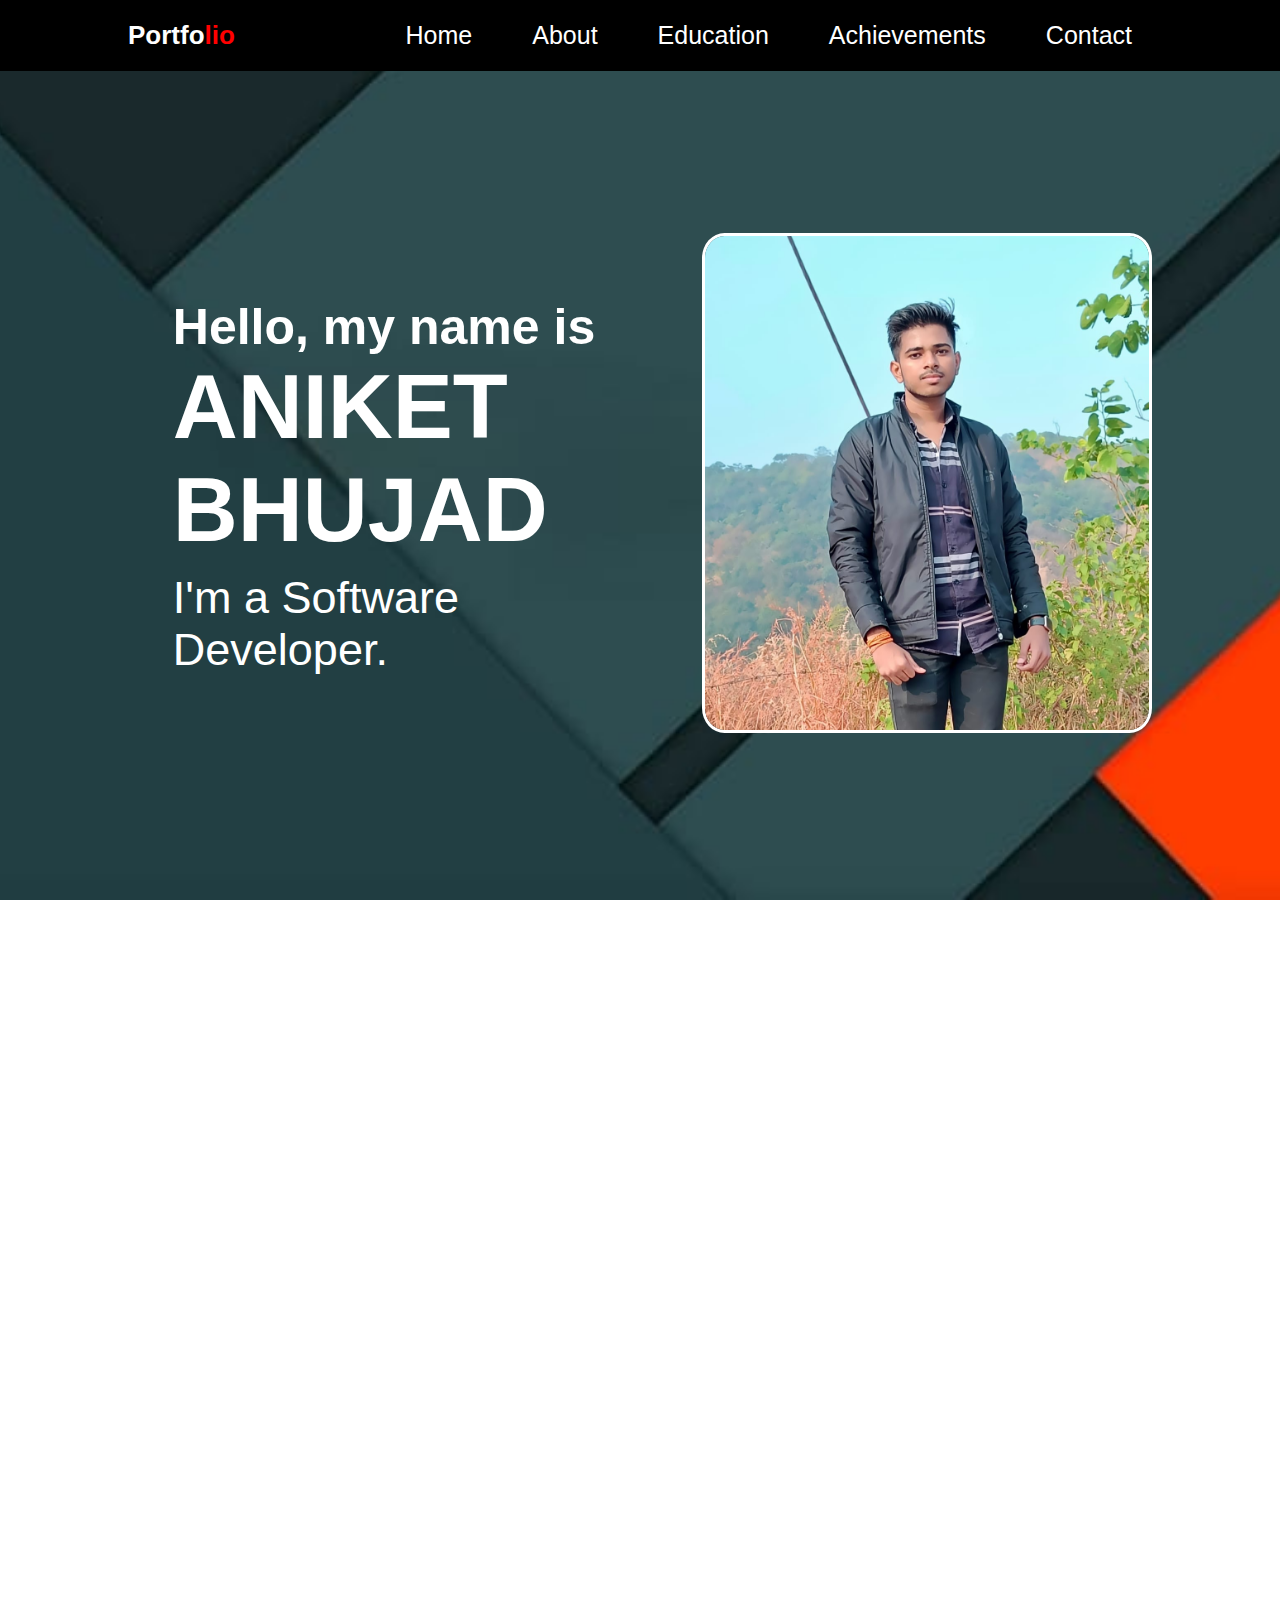
<file: index.html>
<!DOCTYPE html>
<html lang="en">
<head>
    <meta charset="UTF-8">
    <meta name="viewport" content="width=device-width, initial-scale=1.0">
    <title>Portfolio</title>
    <link rel="stylesheet" href="style.css">
</head>
<body>
    <header>
        <div class="logo">Portfo<span>lio</span></div>
        <nav>
            <ul>
                <li><a href="index.html">Home</a></li>
                <li><a href="about.html">About</a></li>
                <li><a href="Education.html">Education</a></li>
                <li><a href="achievements.html">Achievements</a></li>
                <li><a href="contact.html">Contact</a></li>
            </ul>
        </nav>
    </header>

    <section class="hero">
        <div class="hero-content">
            <h3>Hello, my name is</h3>
            <h1>ANIKET BHUJAD</h1>
            <p>I'm a Software Developer.</p>
        </div>
            <div class="prof">
                <img src="aniketbphoto.jpg" alt="Profile Photo">
            </div>
       
    </section>
</body>
</html>
</file>
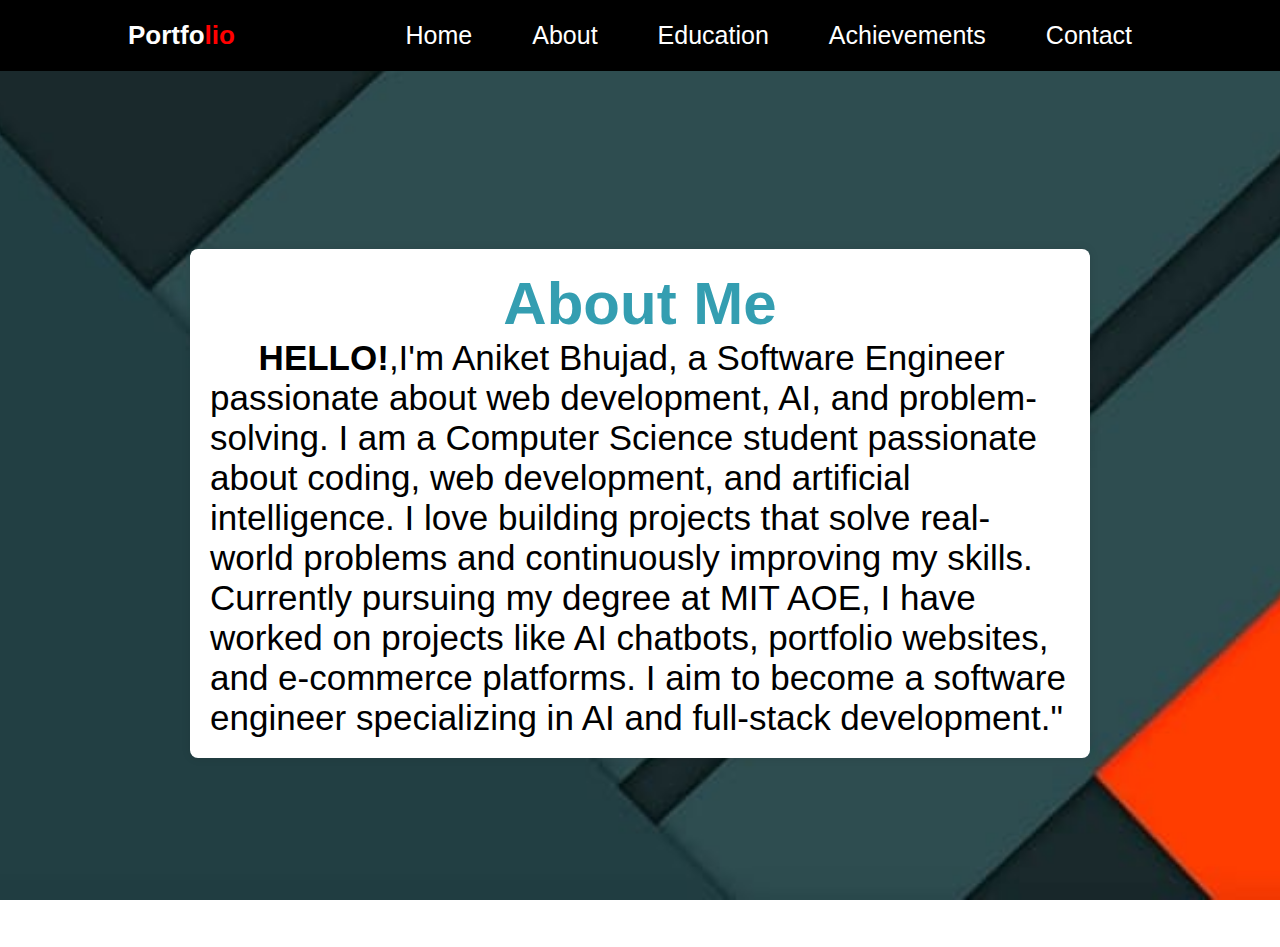
<file: about.html>
<!DOCTYPE html>
<html lang="en">
<head>
    <meta charset="UTF-8">
    <meta name="viewport" content="width=device-width, initial-scale=1.0">
    <title>About Me</title>
    <link rel="stylesheet" href="style.css">
</head>
<body>
    <header>
        <div class="logo">Portfo<span>lio</span></div>
        <nav>
            <ul>
                <li><a href="index.html">Home</a></li>
                <li><a href="about.html">About</a></li>
                <li><a href="Education.html">Education</a></li>
                <li><a href="achievements.html">Achievements</a></li>
                <li><a href="contact.html">Contact</a></li>
            </ul>
        </nav>
    </header>

    <section class="okk">
        <div class="my" style="color: black">
        <h2>About Me</h2>
        <p> <strong>&nbsp;&nbsp;&nbsp;&nbsp;&nbsp;HELLO!</strong>,I'm Aniket Bhujad, a Software Engineer passionate about web development, AI, and problem-solving.
        I am a Computer Science student passionate about coding, web development, and artificial intelligence. 
        I love building projects that solve real-world problems and continuously improving my skills.
        Currently pursuing my degree at MIT AOE, I have worked on projects like AI chatbots, portfolio websites, and e-commerce platforms. 
        I aim to become a software engineer specializing in AI and full-stack development."</p>
        </div>
    </section>
</body>
</html>
</file>
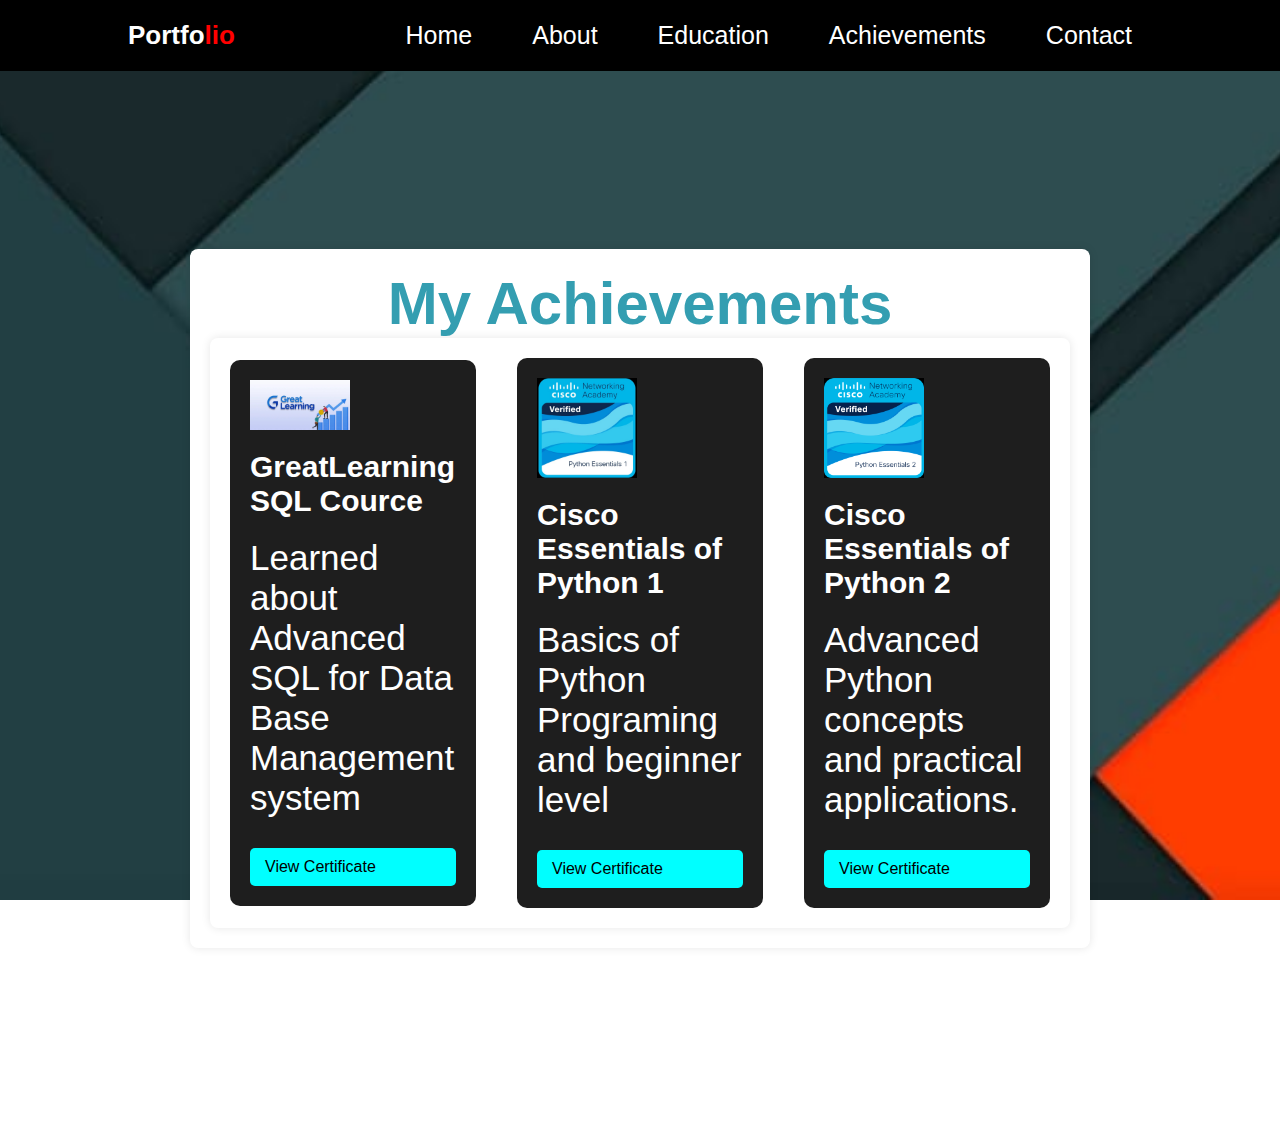
<file: achievements.html>
<!DOCTYPE html>
<html lang="en">
<head>
    <meta charset="UTF-8">
    <meta name="viewport" content="width=device-width, initial-scale=1.0">
    <title>Projects</title>
    <link rel="stylesheet" href="style.css">
</head>
<body>
    <header>
        <div class="logo">Portfo<span>lio</span></div>
        <nav>
            <ul>
                <li><a href="index.html">Home</a></li>
                <li><a href="about.html">About</a></li>
                <li><a href="Education.html">Education</a></li>
                <li><a href="achievements.html">Achievements</a></li>
                <li><a href="contact.html">Contact</a></li>
            </ul>
        </nav>
    </header>

    <section class="okkk">
        <div class="my">
        <h2>My Achievements</h2>
        <section class="poi">
            <div class="card"> 
            <img src="Greatlearn.jpg" alt="Oracle SQL">
            <h3>GreatLearning SQL Cource</h3>
            <p>Learned about Advanced SQL for Data Base Management system</p>
            <a href="greatcertificate.jpg" class="button">View Certificate</a> 
            </div> 
            <div class="card">
            <img src="Pythoness1.jpg" alt="Python 1">
            <h3>Cisco Essentials of Python 1</h3> 
            <p>Basics of Python Programing and beginner level</p>
            <a href="python1certificate.jpg" class="button">View Certificate</a>
            </div> 
            <div class="card">
            <img src="Pythoness2.jpg" alt="Python 2"> 
            <h3>Cisco Essentials of Python 2</h3> 
            <p>Advanced Python concepts and practical applications.</p> 
            <a href="python2certificate.jpg" class="button">View Certificate</a> 
            </div> 
        </section>
        </div>
    </section>
</body>
</html>
</file>
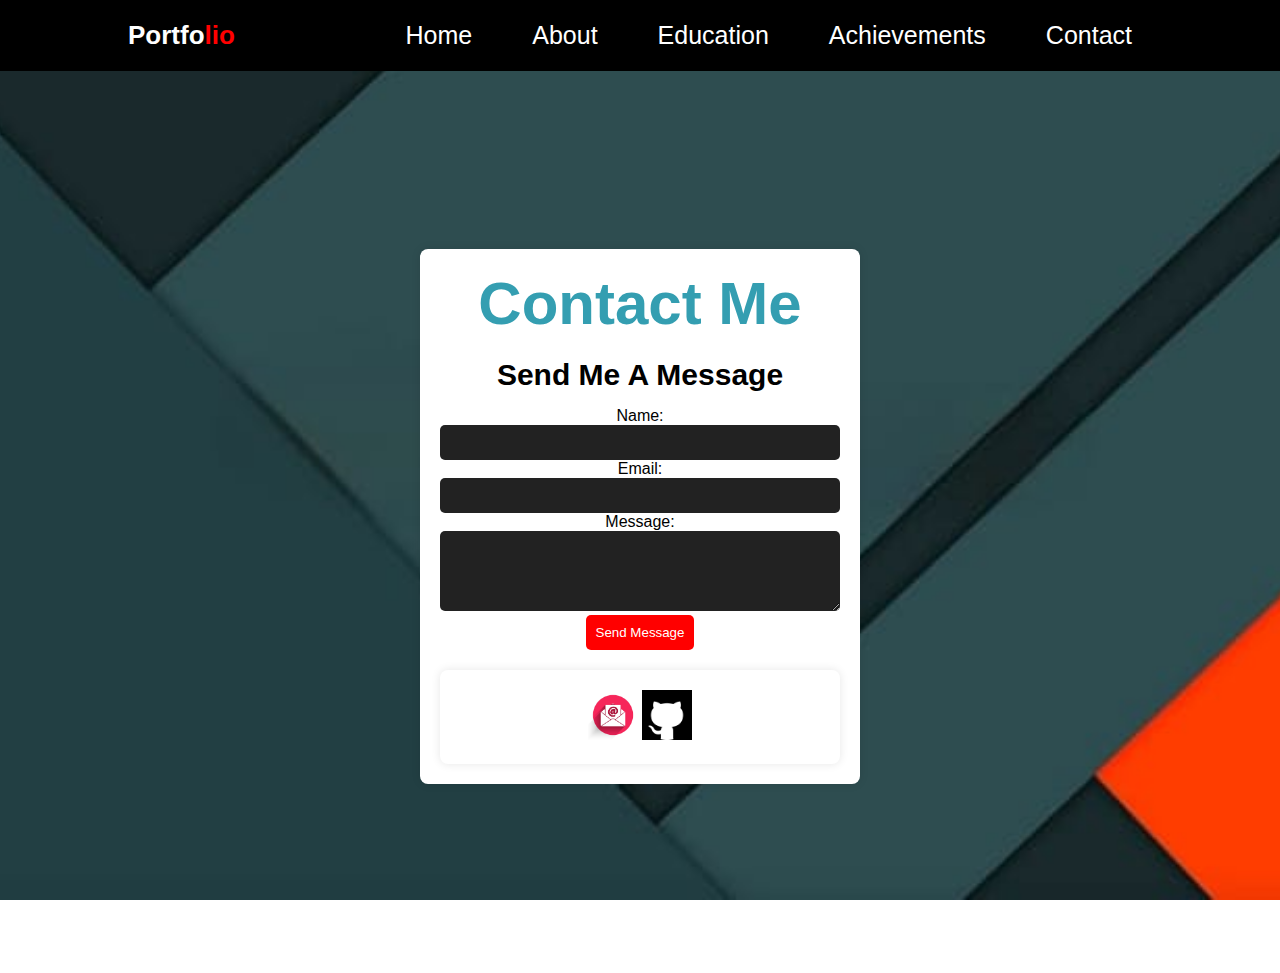
<file: contact.html>
<!DOCTYPE html>
<html lang="en">
<head>
    <meta charset="UTF-8">
    <meta name="viewport" content="width=device-width, initial-scale=1.0">
    <title>Skills</title>
    <link rel="stylesheet" href="style.css">
</head>
<body>
    <header>
        <div class="logo">Portfo<span>lio</span></div>
        <nav>
            <ul>
                <li><a href="index.html">Home</a></li>
                <li><a href="about.html">About</a></li>
                <li><a href="Education.html">Education</a></li>
                <li><a href="achievements.html">Achievements</a></li>
                <li><a href="contact.html">Contact</a></li>
            </ul>
        </nav>
    </header>

    <section class="okk">
        <div class="my" style="color: black">
        <h2>Contact Me</h2>
        <section class="contact-section"> 
            <div class="contact-container"> 
            <div class="social-links"> 
            <div class="contact-form"> 
            <h3 style="text-align: center">Send Me A Message</h3>
            <form 
            action="https://formspree.io/f/yourformid" 
            method="POST"> 
            <label for="name">Name:</label> 
            <input type="text" id="name" name="name" 
            required> 
            <label for="email">Email:</label> 
            <input type="email" id="email" 
            name="email" required> 
            <label for="message">Message:</label> 
            <textarea id="message" name="message" 
            rows="4" required></textarea> 
            <button typ 
            *>Send Message</
            button> 
            </form>
        </section>
   
            <section class="http">
                <div class="cont">
                    <a href="aniketbhujad@gmail.com" alt="Email" > <img src="emailsymbol.jpg" alt="Email"></a>
                    <a href="https://aniketbhujad06.github.io/" target="_blank"><img src="githubiconn.jpg" alt="github"></a>
              </div>
        </div>
    </section>
</body>
</html>
</file>
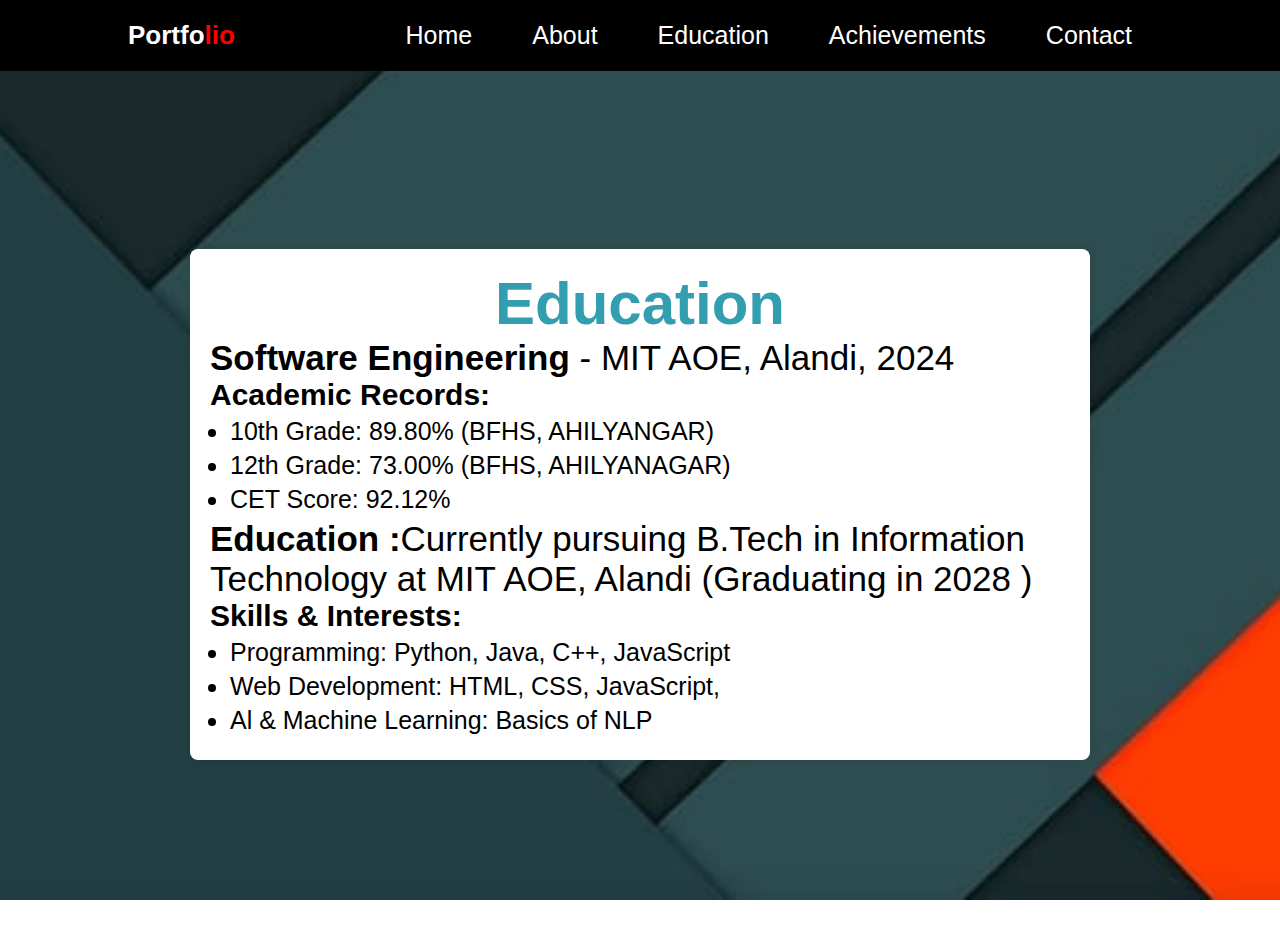
<file: Education.html>
<!DOCTYPE html>
<html lang="en">
<head>
    <meta charset="UTF-8">
    <meta name="viewport" content="width=device-width, initial-scale=1.0">
    <title>Projects</title>
    <link rel="stylesheet" href="style.css">
</head>
<body>
    <header>
        <div class="logo">Portfo<span>lio</span></div>
        <nav>
            <ul>
                <li><a href="index.html">Home</a></li>
                <li><a href="about.html">About</a></li>
                <li><a href="Education.html">Education</a></li>
                <li><a href="achievements.html">Achievements</a></li>
                <li><a href="contact.html">Contact</a></li>
            </ul>
        </nav>
    </header>
    <section class="okk">
        <div class="my" style="color: black;">
        <h2>Education</h2> 
        <p><strong>Software Engineering</strong> - MIT 
        AOE, Alandi, 2024</p> 
        <h3>Academic Records: </h3> 
        <ul> 
        <li>10th Grade: 89.80% (BFHS, AHILYANGAR)</li>
        <li>12th Grade: 73.00% (BFHS, AHILYANAGAR)
        <li>CET Score: 92.12% </li>
        </ul> 
        <p><strong>Education :</strong>Currently 
            pursuing B.Tech in Information Technology at MIT AOE, 
            Alandi (Graduating in 2028 )</p>
        <h3>Skills & Interests:</h3> 
        <ul> 
        <li> Programming: Python, Java, C++, 
        JavaScript</li> 
        <li> Web Development: HTML, CSS, 
        JavaScript, </li>
        <li> Al & Machine Learning: Basics of NLP </li>
        </div> 
        </section>
</body>
</html>
</file>
<file: style.css>
/* Global Styling */
* {
    margin: 0;
    padding: 0;
    box-sizing: border-box;
    font-family: 'Poppins', sans-serif;
}

body {
    background: black;
    color: white;
    padding-top: 60px; /* To avoid overlap with fixed header */
}

/* Header Styling */
header {
    display: flex;
    justify-content: space-between;
    align-items: center;
    padding: 20px 10%;
    background: black;
    position: fixed;
    width: 100%;
    top: 0;
    left: 0;
    z-index: 1000;
    color: white;
}

/* Logo Styling */
.logo {
    font-size: 26px;
    font-weight: bold;
}

.logo span {
    color: red;
}

/* Navigation Styling */
nav ul {
    list-style: none;
    display: flex;
    justify-content: center; /* Centers the entire nav horizontally */
    gap: 20px; /* Adds some space between each navigation link */
}

nav ul li {
    margin: 0;
}

nav ul li a {
    text-decoration: none;
    color: white;
    font-weight: 500;
    transition: 0.3s;
    padding: 10px 20px;
    border-radius: 25px;
}

nav ul li a:hover {
    color: red;
    background-color: rgba(255, 0, 0, 0.2); /* Subtle red hover effect */
}

/* Home (Hero) Page Styling */
.hero {
    height: 200vh;
    display: flex;
    align-items:left;
    justify-content: left;
    text-align: left;
    padding: 13.5%;
}

.hero-content h3 {
    font-size: 50px;
}

.hero-content h1 {
    font-size: 90px;
    font-weight: bold;
}

.hero-content p {
    font-size: 45px;
    margin-top: 10px;
}
.hero-content{
    margin-top: 07%;
}



/* Content Sections (About, Projects, Achievements, Skills, Contact) */
.content {
    padding: 80px 05%;
    text-align: center ;
}

.content h1 {
    font-size: 70px;
    margin-bottom: 35px;
}

.content p {
    font-size: 35px;
    max-width: 900px;
    margin: 0 auto;
    text-align: left;
}

/* Contact Form Styling */
.contact-form {
    display: flex;
    flex-direction: column;
    gap: 15px;
    max-width: 400px;
    margin: 20px auto;
}

.contact-form input, 
.contact-form textarea {
    width: 100%;
    padding: 10px;
    border: none;
    border-radius: 5px;
    background: #222;
    color: white;
}

.contact-form button {
    background: red;
    color: white;
    padding: 10px;
    border: none;
    border-radius: 5px;
    cursor: pointer;
}

/* Responsive Design */
@media (max-width: 768px) {
    header {
        flex-direction: column;
        text-align: center;
    }

    .hero {
        flex-direction: column;
        text-align: center;
        padding: 20% 5%;
    }

    .hero .hero-content h1 {
        font-size: 40px;
    }

    .home .text {
        max-width: 100%;
    }

    .subscribe-box input {
        width: 100%;
    }

    /* Adjust for smaller screens in Content Sections */
    .content {
        padding: 20px;
    }
}

/* Custom Scrollbar (for better aesthetic) */
body::-webkit-scrollbar {
    width: 8px;
}

body::-webkit-scrollbar-thumb {
    background-color: red;
    border-radius: 10px;
}

body::-webkit-scrollbar-track {
    background-color: #661b1b;
}

body {
    background: url('newbg.jpg') no-repeat center center fixed;
    background-size: cover;
    color: white;
}
.my{ 
    background-color: white; 
    padding: 20px;
    border-radius: 8px; 
    box-shadow: 0px 0px 10px rgba(0, 0, 0, 0.1); 
    max-width: 900px;
    align-items: center;
  
    } 
    .poi{
        padding: 20px;
        border-radius: 8px; 
        box-shadow: 0px 0px 10px rgba(0, 0, 0, 0.1); 
        max-width: 900px;
        align-items: center;
        display: flex;
        gap: 20px;
        justify-content: space-between;
    }
    h2 { 
    color: #349eb1; 
    text-align: center; 
    font-size: 60px;
    } 
    h3{
        text-align: left;
        font-size:30px;
    }
    ul{
    padding-left: 20px; 
    text-align: left;
    font-size: 25px;
    } 
    ul li { 
    margin: 5px 0; 
    text-align: left;
    font-size: 25px;
    } 
    .okk {
        padding: 125px 05%;
        text-align: center ;
        align-items: center;
        display: flex;
        justify-content: center;
        margin-top: 05%;
        margin-bottom: 05%;
        margin-left: 0%;
        margin-right: 0%;
        min-width: 500px;
        max-width: 150%;
        
    }
    
    .okk h1 {
        font-size: 70px;
        margin-bottom: 35px;
    }
    
    .okk p {
        font-size: 35px;
        max-width: 900px;
        margin: 0 auto;
        text-align: left;
    }
    .card{ 
        background-color: #1e1e1e; 
        padding: 20px; 
        border-radius: 10px; 
        width: 30%;
        text-align: left;
        box-shadow: 0 4px 8px rgba(255, 255, 255, 0.1); 
        display: flex;
        flex-direction: column;
        gap: 20px;
    }
  
    
        .card img{ 
        width: 100px; 
        height: auto; 
        } 
        .button{ 
        display: inline-block; 
        padding: 10px 15px; 
        background-color:cyan; 
        color: black; 
        text-decoration: none; 
        border-radius: 5px; 
        margin-top: 10px; 
        } 
        .okkk{
          padding-top: 100px;
          display: flex;
          flex-wrap: wrap;
          gap: 20px;
          min-height: 60vh;
          padding: 125px 05%;
          text-align: center ;
          align-items: center;
          justify-content: center;
          margin-top: 05%;
          margin-bottom: 05%;
          margin-left: 0%;
          margin-right: 0%;
          min-width: 500px;
          max-width: 150%;
          
          
        }
        
        .okkk h1{
            font-size: 70px;
            margin-bottom: 35px;
        }
        
        .okkk p{
            font-size: 35px;
            max-width: 900px;
            margin: 0 auto;
            text-align: left;
        }
        .h3{
            font-size: 30px;
            text-align: center;
            align-items: center;
        }
      .http{
        padding: 20px;
        border-radius: 8px; 
        box-shadow: 0px 0px 10px rgba(0, 0, 0, 0.1); 
        max-width: 900px;
        align-items: center;
        display: flex;
        gap: 20px;
        justify-content: center;
      }
      .cont img{
        width: 50px;
        height: auto;
        align-items: center;
      }
      .prof img{
       width: 450px;
       height: 500px;
       border-radius: 05%;
       object-fit: cover;
       border: 3px solid white;
       margin-left: 10%;
      }
</file>
